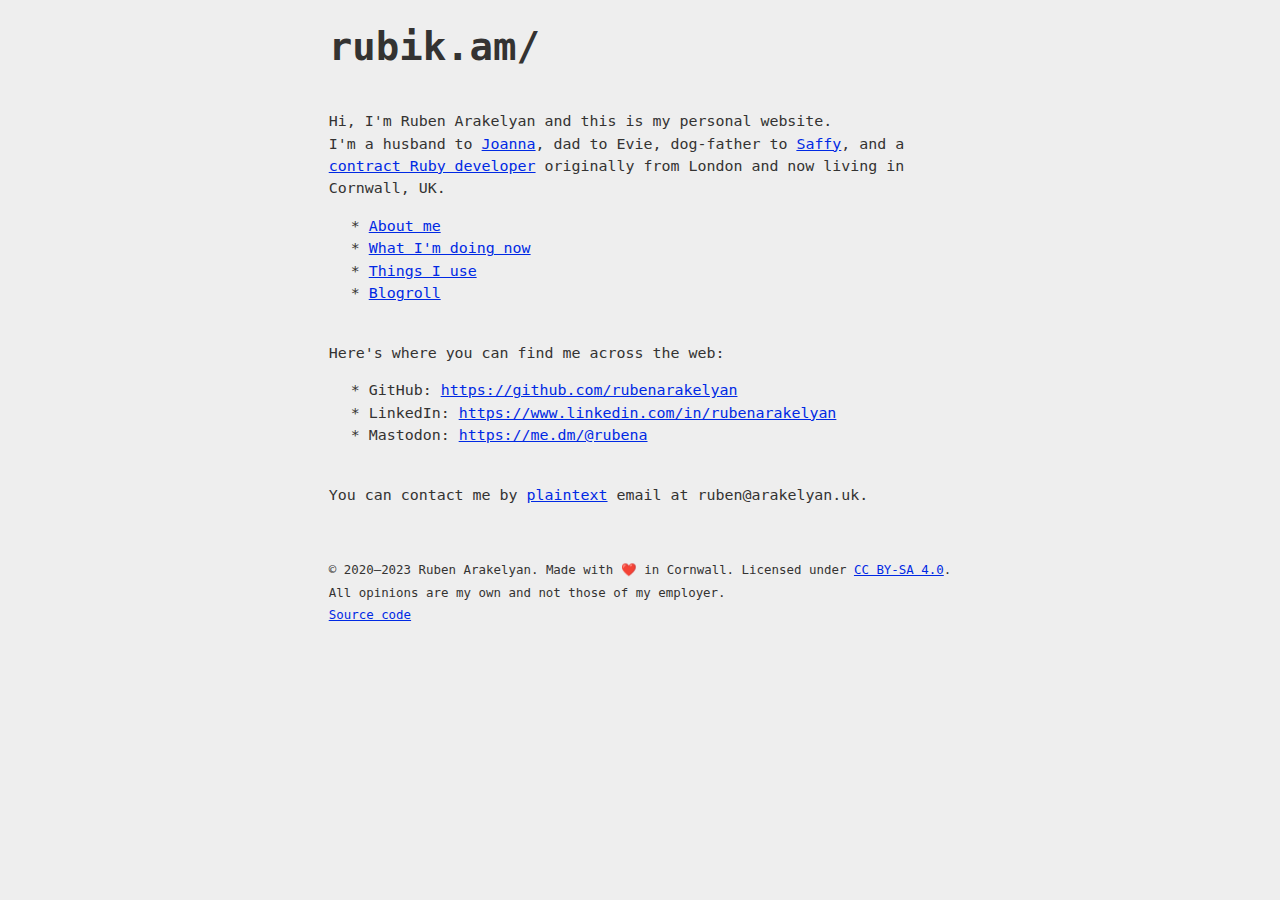
<file: index.html>
<!doctype html>
<html lang="en">
  <head>
    <meta charset="utf-8">
    <meta name="viewport" content="width=device-width, initial-scale=1, shrink-to-fit=no">
    <link href="/img/logo.svg" rel="icon" type="image/svg+xml">
    <link href="/styles.min.css" rel="stylesheet" type="text/css" integrity="sha512-aytQsOc3rWhKeq/nTTcPiJfeOxUk9kNMIay8cI746aN7wgSdhiw2jNVY7T62LPMybojLNkOqXsYXljQIQ+/Eig==" crossorigin="anonymous">
    <title>Ruben Arakelyan</title>
  </head>
  <body>
    <header>
      <h1>rubik.am/</h1>
    </header>
    <main>
      <pre>
        Hi, I'm Ruben Arakelyan and this is my personal website.
        I'm a husband to <a href="https://www.relocatetocornwall.co.uk/">Joanna</a>, dad to Evie, dog-father to <a href="https://saffy.dog/">Saffy</a>, and a
        <a href="https://tfnd.uk/">contract Ruby developer</a> originally from London and now living in
        Cornwall, UK.
        <ul><li><a href="/a">About me</a></li><li><a href="/n">What I'm doing now</a></li><li><a href="/u">Things I use</a></li><li><a href="/b">Blogroll</a></li></ul>
        Here's where you can find me across the web:
        <ul><li>GitHub: <a href="https://github.com/rubenarakelyan">https://github.com/rubenarakelyan</a></li><li>LinkedIn: <a href="https://www.linkedin.com/in/rubenarakelyan">https://www.linkedin.com/in/rubenarakelyan</a></li><li>Mastodon: <a href="https://me.dm/@rubena" rel="me">https://me.dm/@rubena</a></li></ul>
        You can contact me by <a href="https://useplaintext.email/">plaintext</a> email at ruben@arakelyan.uk.
      </pre>
    </main>
    <footer>
      <pre>
        <small xmlns:cc="http://creativecommons.org/ns#">
          &copy; 2020&mdash;2023 <span property="cc:attributionName">Ruben Arakelyan</span>. Made with ❤️ in Cornwall. Licensed under <a href="http://creativecommons.org/licenses/by-sa/4.0/?ref=chooser-v1" rel="license noopener noreferrer">CC BY-SA 4.0</a>.
          All opinions are my own and not those of my employer.
          <a href="https://github.com/rubenarakelyan/rubik.am">Source code</a>
        </small>
      </pre>
    </footer>
  </body>
</html>
</file>
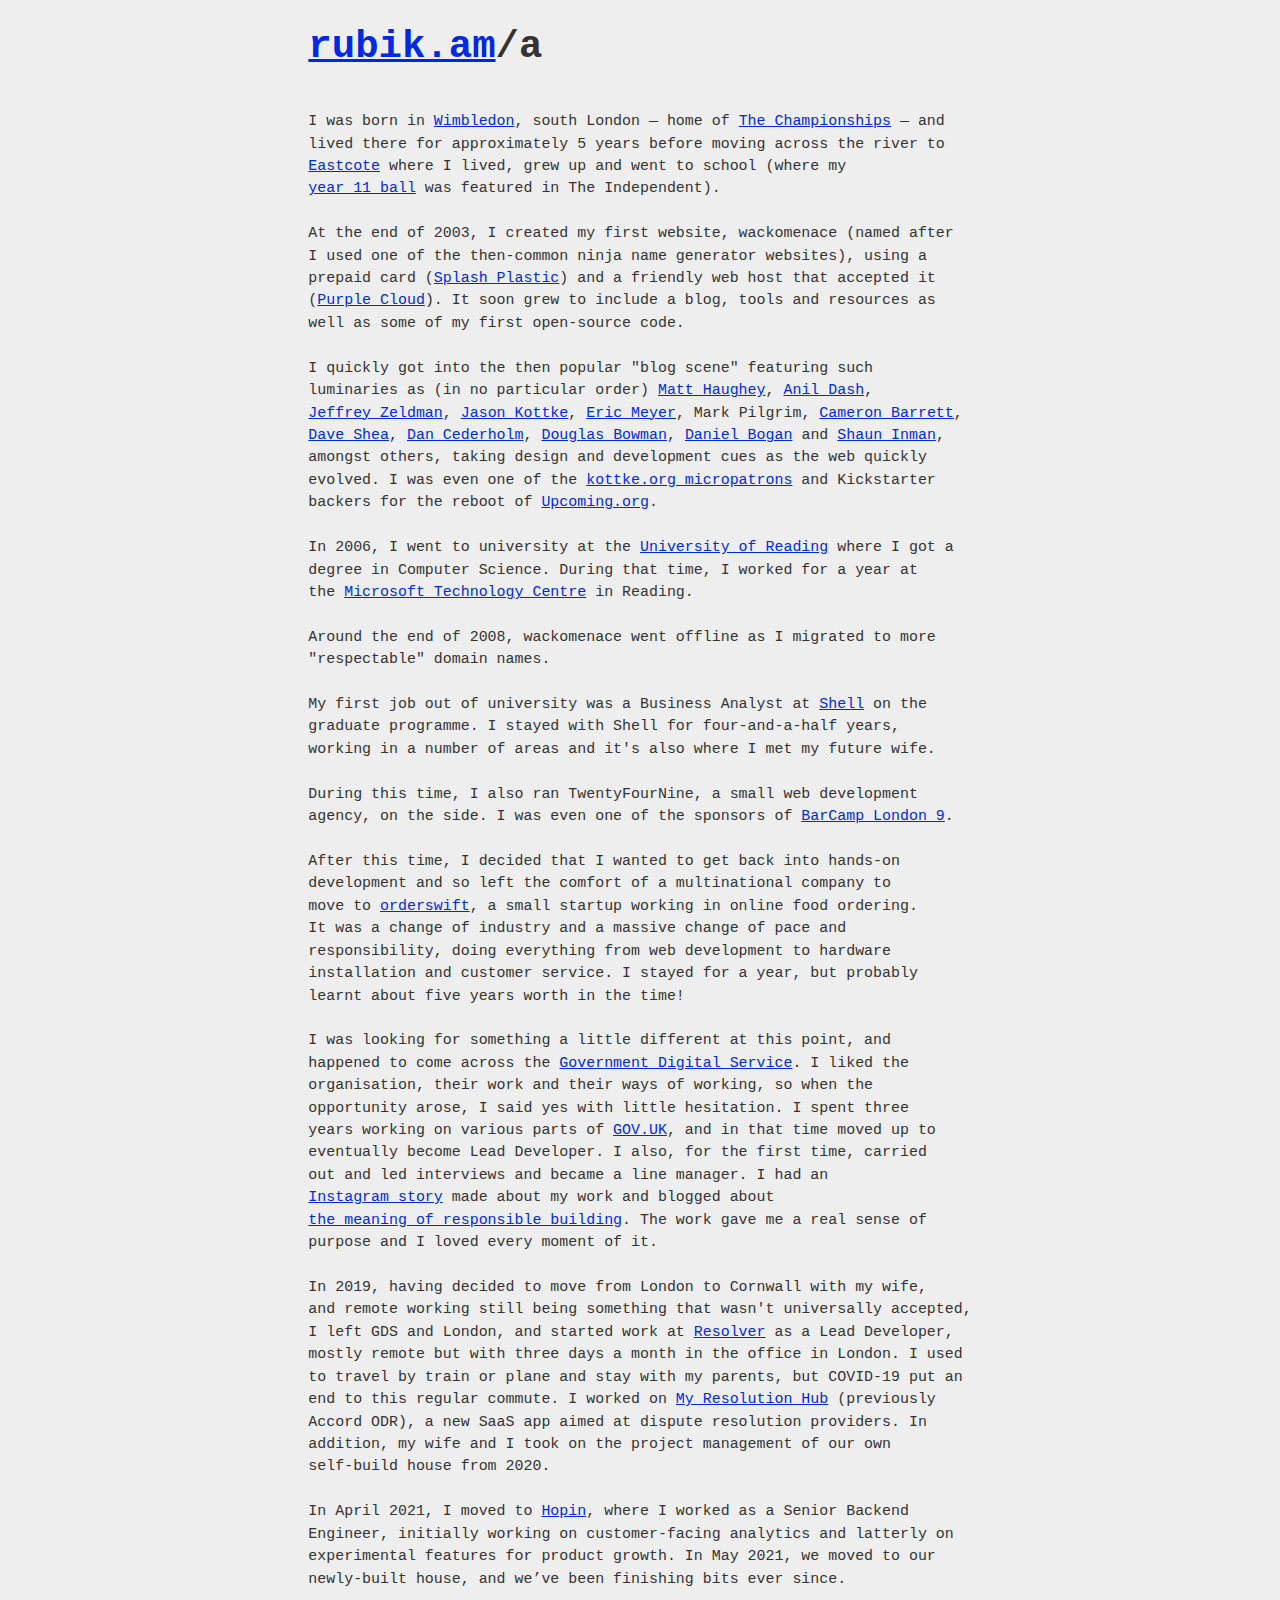
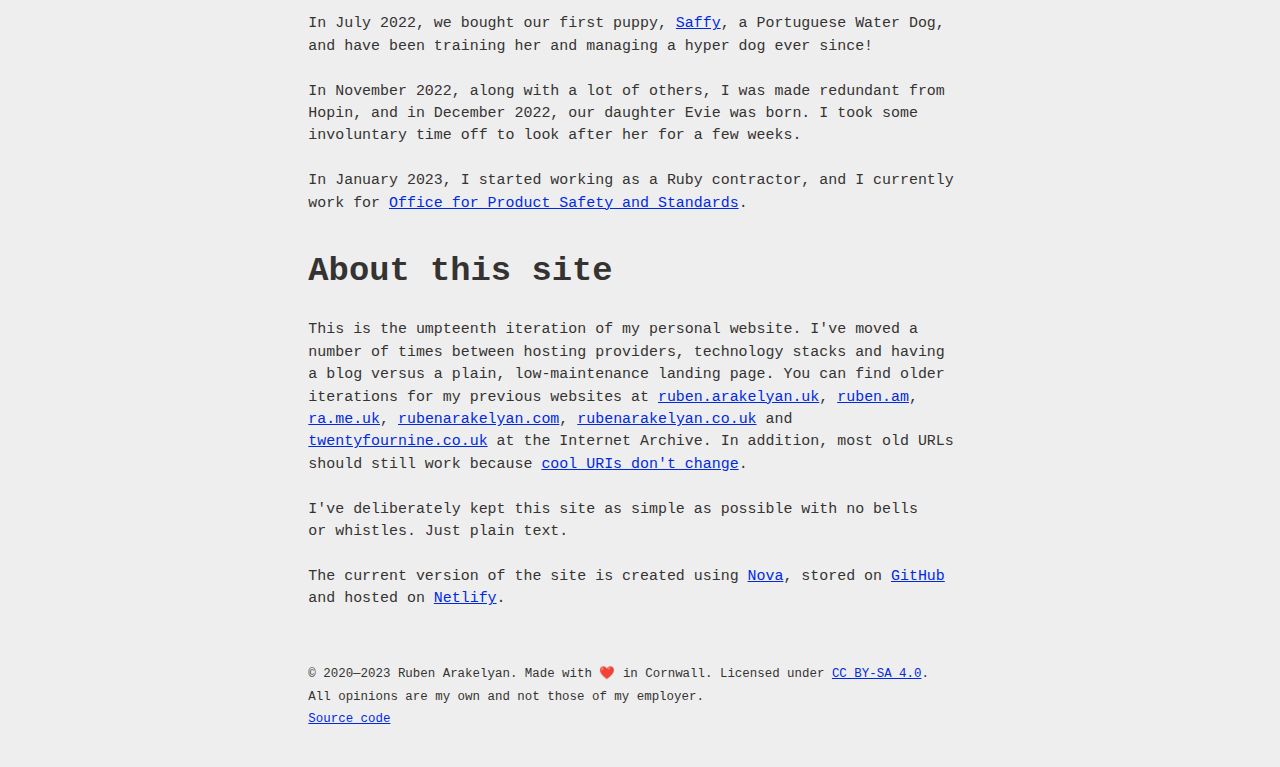
<file: a/index.html>
<!doctype html>
<html lang="en">
  <head>
    <meta charset="utf-8">
    <meta name="viewport" content="width=device-width, initial-scale=1, shrink-to-fit=no">
    <link href="/img/logo.svg" rel="icon" type="image/svg+xml">
    <link href="/styles.min.css" rel="stylesheet" type="text/css" integrity="sha512-aytQsOc3rWhKeq/nTTcPiJfeOxUk9kNMIay8cI746aN7wgSdhiw2jNVY7T62LPMybojLNkOqXsYXljQIQ+/Eig==" crossorigin="anonymous">
    <title>About me &middot; Ruben Arakelyan</title>
  </head>
  <body>
    <header>
      <h1><a href="/">rubik.am</a>/a</h1>
    </header>
    <main>
      <pre>
        I was born in <a href="https://en.wikipedia.org/wiki/Wimbledon,_London">Wimbledon</a>, south London — home of <a href="https://en.wikipedia.org/wiki/The_Championships,_Wimbledon">The Championships</a> — and
        lived there for approximately 5 years before moving across the river to
        <a href="https://en.wikipedia.org/wiki/Eastcote">Eastcote</a> where I lived, grew up and went to school (where my
        <a href="https://web.archive.org/web/20040717231151/http://education.independent.co.uk/news/story.jsp?story=539986">year 11 ball</a> was featured in The Independent).

        At the end of 2003, I created my first website, wackomenace (named after
        I used one of the then-common ninja name generator websites), using a
        prepaid card (<a href="https://web.archive.org/web/20031213005651/http://www.splashplastic.com/">Splash Plastic</a>) and a friendly web host that accepted it
        (<a href="https://web.archive.org/web/20030210115238/http://www.purplecloud.com/">Purple Cloud</a>). It soon grew to include a blog, tools and resources as
        well as some of my first open-source code.

        I quickly got into the then popular "blog scene" featuring such
        luminaries as (in no particular order) <a href="https://a.wholelottanothing.org/">Matt Haughey</a>, <a href="https://anildash.com/">Anil Dash</a>,
        <a href="https://www.zeldman.com/">Jeffrey Zeldman</a>, <a href="https://kottke.org/">Jason Kottke</a>, <a href="https://meyerweb.com/">Eric Meyer</a>, Mark Pilgrim, <a href="https://about.me/cam">Cameron Barrett</a>,
        <a href="http://daveshea.com/">Dave Shea</a>, <a href="https://simplebits.com/">Dan Cederholm</a>, <a href="https://stopdesign.com/">Douglas Bowman</a>, <a href="https://waferbaby.com/">Daniel Bogan</a> and <a href="https://shauninman.com/pendium/">Shaun Inman</a>,
        amongst others, taking design and development cues as the web quickly
        evolved. I was even one of the <a href="https://kottke.org/about/patron/">kottke.org micropatrons</a> and Kickstarter
        backers for the reboot of <a href="https://upcoming.org/about/backers">Upcoming.org</a>.

        In 2006, I went to university at the <a href="https://www.reading.ac.uk/">University of Reading</a> where I got a
        degree in Computer Science. During that time, I worked for a year at
        the <a href="https://www.microsoft.com/en-us/mtc/locations?activetab=pivotregiongroup:primaryr5">Microsoft Technology Centre</a> in Reading.

        Around the end of 2008, wackomenace went offline as I migrated to more
        "respectable" domain names.

        My first job out of university was a Business Analyst at <a href="https://www.shell.co.uk/">Shell</a> on the
        graduate programme. I stayed with Shell for four-and-a-half years,
        working in a number of areas and it's also where I met my future wife</a>.

        During this time, I also ran TwentyFourNine, a small web development
        agency, on the side. I was even one of the sponsors of <a href="https://nine.barcamplondon.org/sponsors/">BarCamp London 9</a>.

        After this time, I decided that I wanted to get back into hands-on
        development and so left the comfort of a multinational company to
        move to <a href="https://www.orderswift.com/">orderswift</a>, a small startup working in online food ordering.
        It was a change of industry and a massive change of pace and
        responsibility, doing everything from web development to hardware
        installation and customer service. I stayed for a year, but probably
        learnt about five years worth in the time!

        I was looking for something a little different at this point, and
        happened to come across the <a href="https://www.gov.uk/government/organisations/government-digital-service">Government Digital Service</a>. I liked the
        organisation, their work and their ways of working, so when the
        opportunity arose, I said yes with little hesitation. I spent three
        years working on various parts of <a href="https://www.gov.uk/">GOV.UK</a>, and in that time moved up to
        eventually become Lead Developer. I also, for the first time, carried
        out and led interviews and became a line manager. I had an
        <a href="https://gds.blog.gov.uk/2018/08/03/how-we-use-instagram-at-gds/">Instagram story</a> made about my work and blogged about
        <a href="https://insidegovuk.blog.gov.uk/2017/07/24/what-do-we-mean-by-responsible-building/">the meaning of responsible building</a>. The work gave me a real sense of
        purpose and I loved every moment of it.

        In 2019, having decided to move from London to Cornwall with my wife,
        and remote working still being something that wasn't universally accepted,
        I left GDS and London, and started work at <a href="https://www.resolvergroup.com/">Resolver</a> as a Lead Developer,
        mostly remote but with three days a month in the office in London. I used
        to travel by train or plane and stay with my parents, but COVID-19 put an
        end to this regular commute. I worked on <a href="https://myresolutionhub.com/">My Resolution Hub</a> (previously
        Accord ODR), a new SaaS app aimed at dispute resolution providers. In
        addition, my wife and I took on the project management of our own
        self-build house from 2020.

        In April 2021, I moved to <a href="https://hopin.com/">Hopin</a>, where I worked as a Senior Backend
        Engineer, initially working on customer-facing analytics and latterly on
        experimental features for product growth. In May 2021, we moved to our
        newly-built house, and we’ve been finishing bits ever since.

        In July 2022, we bought our first puppy, <a href="https://saffy.dog/">Saffy</a>, a Portuguese Water Dog,
        and have been training her and managing a hyper dog ever since!

        In November 2022, along with a lot of others, I was made redundant from
        Hopin, and in December 2022, our daughter Evie was born. I took some
        involuntary time off to look after her for a few weeks.

        In January 2023, I started working as a Ruby contractor, and I currently
        work for <a href="https://www.gov.uk/government/organisations/office-for-product-safety-and-standards">Office for Product Safety and Standards</a>.
      </pre>
      <h2>About this site</h2>
      <pre>
        This is the umpteenth iteration of my personal website. I've moved a
        number of times between hosting providers, technology stacks and having
        a blog versus a plain, low-maintenance landing page. You can find older
        iterations for my previous websites at <a href="https://web.archive.org/web/*/https://ruben.arakelyan.uk/*">ruben.arakelyan.uk</a>, <a href="https://web.archive.org/web/*/https://ruben.am/*">ruben.am</a>,
        <a href="https://web.archive.org/web/*/https://ra.me.uk/*">ra.me.uk</a>, <a href="https://web.archive.org/web/20120716070133/http://rubenarakelyan.com/">rubenarakelyan.com</a>, <a href="https://web.archive.org/web/20100207125823/http://www.rubenarakelyan.co.uk:80/vped">rubenarakelyan.co.uk</a> and
        <a href="https://web.archive.org/web/20120705022045/http://twentyfournine.co.uk/">twentyfournine.co.uk</a> at the Internet Archive. In addition, most old URLs
        should still work because <a href="https://www.w3.org/Provider/Style/URI">cool URIs don't change</a>.

        I've deliberately kept this site as simple as possible with no bells
        or whistles. Just plain text.

        The current version of the site is created using <a href="https://nova.app/">Nova</a>, stored on <a href="https://github.com/rubenarakelyan/rubik.am">GitHub</a>
        and hosted on <a href="https://www.netlify.com/">Netlify</a>.
      </pre>
    </main>
    <footer>
      <pre>
        <small xmlns:cc="http://creativecommons.org/ns#">
          &copy; 2020&mdash;2023 <span property="cc:attributionName">Ruben Arakelyan</span>. Made with ❤️ in Cornwall. Licensed under <a href="http://creativecommons.org/licenses/by-sa/4.0/?ref=chooser-v1" rel="license noopener noreferrer">CC BY-SA 4.0</a>.
          All opinions are my own and not those of my employer.
          <a href="https://github.com/rubenarakelyan/rubik.am">Source code</a>
        </small>
      </pre>
    </footer>
  </body>
</html>
</file>
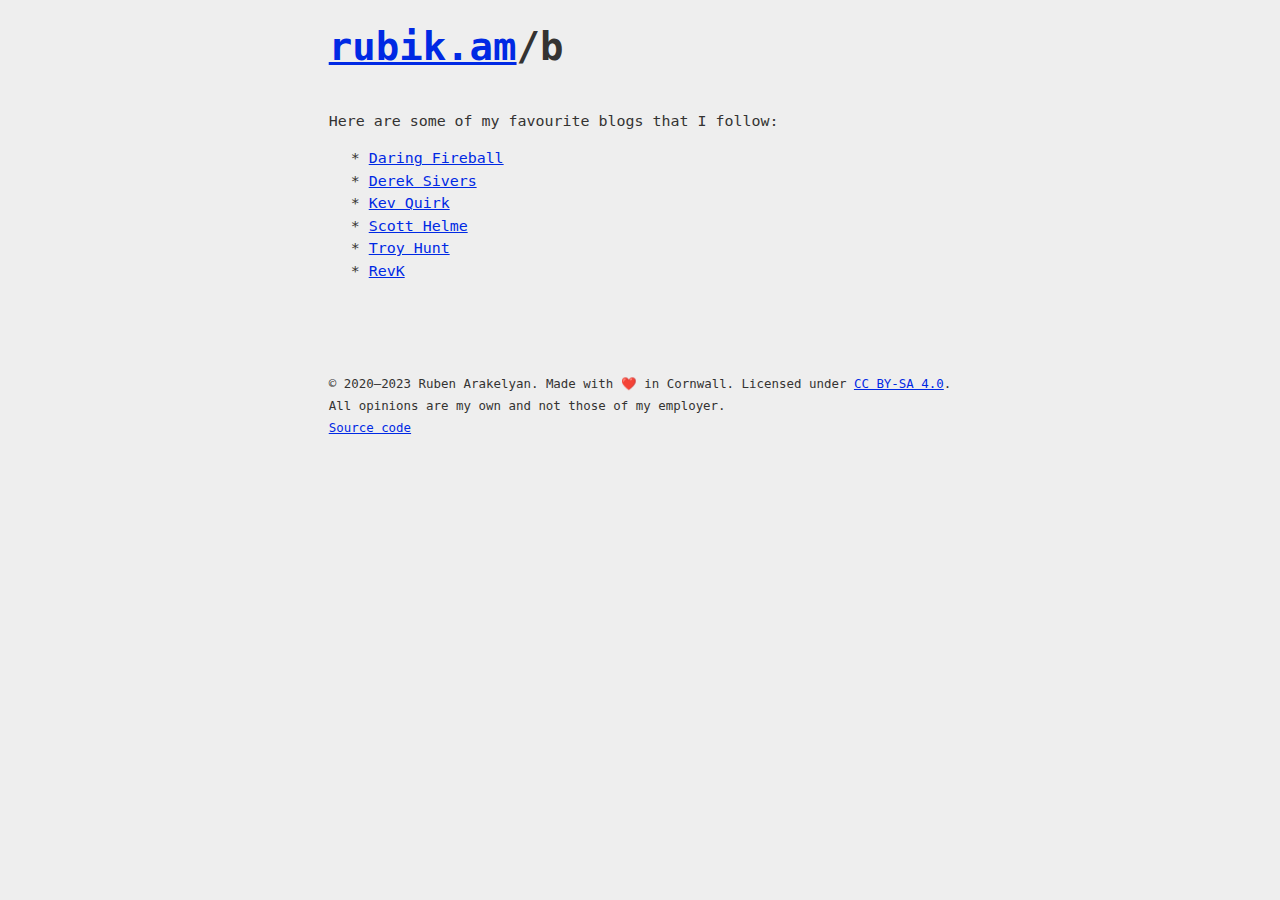
<file: b/index.html>
<!doctype html>
<html lang="en">
  <head>
    <meta charset="utf-8">
    <meta name="viewport" content="width=device-width, initial-scale=1, shrink-to-fit=no">
    <link href="/img/logo.svg" rel="icon" type="image/svg+xml">
    <link href="/styles.min.css" rel="stylesheet" type="text/css" integrity="sha512-aytQsOc3rWhKeq/nTTcPiJfeOxUk9kNMIay8cI746aN7wgSdhiw2jNVY7T62LPMybojLNkOqXsYXljQIQ+/Eig==" crossorigin="anonymous">
    <title>Blogroll &middot; Ruben Arakelyan</title>
  </head>
  <body>
    <header>
      <h1><a href="/">rubik.am</a>/b</h1>
    </header>
    <main>
      <pre>
        Here are some of my favourite blogs that I follow:
        <ul><li><a href="https://daringfireball.net/">Daring Fireball</a></li><li><a href="https://sive.rs/">Derek Sivers</a></li><li><a href="https://kevquirk.com/">Kev Quirk</a></li><li><a href="https://scotthelme.co.uk/">Scott Helme</a></li><li><a href="https://www.troyhunt.com/">Troy Hunt</a></li><li><a href="https://www.revk.uk/">RevK</a></li></ul>
      </pre>
    </main>
    <footer>
      <pre>
        <small xmlns:cc="http://creativecommons.org/ns#">
          &copy; 2020&mdash;2023 <span property="cc:attributionName">Ruben Arakelyan</span>. Made with ❤️ in Cornwall. Licensed under <a href="http://creativecommons.org/licenses/by-sa/4.0/?ref=chooser-v1" rel="license noopener noreferrer">CC BY-SA 4.0</a>.
          All opinions are my own and not those of my employer.
          <a href="https://github.com/rubenarakelyan/rubik.am">Source code</a>
        </small>
      </pre>
    </footer>
  </body>
</html>
</file>
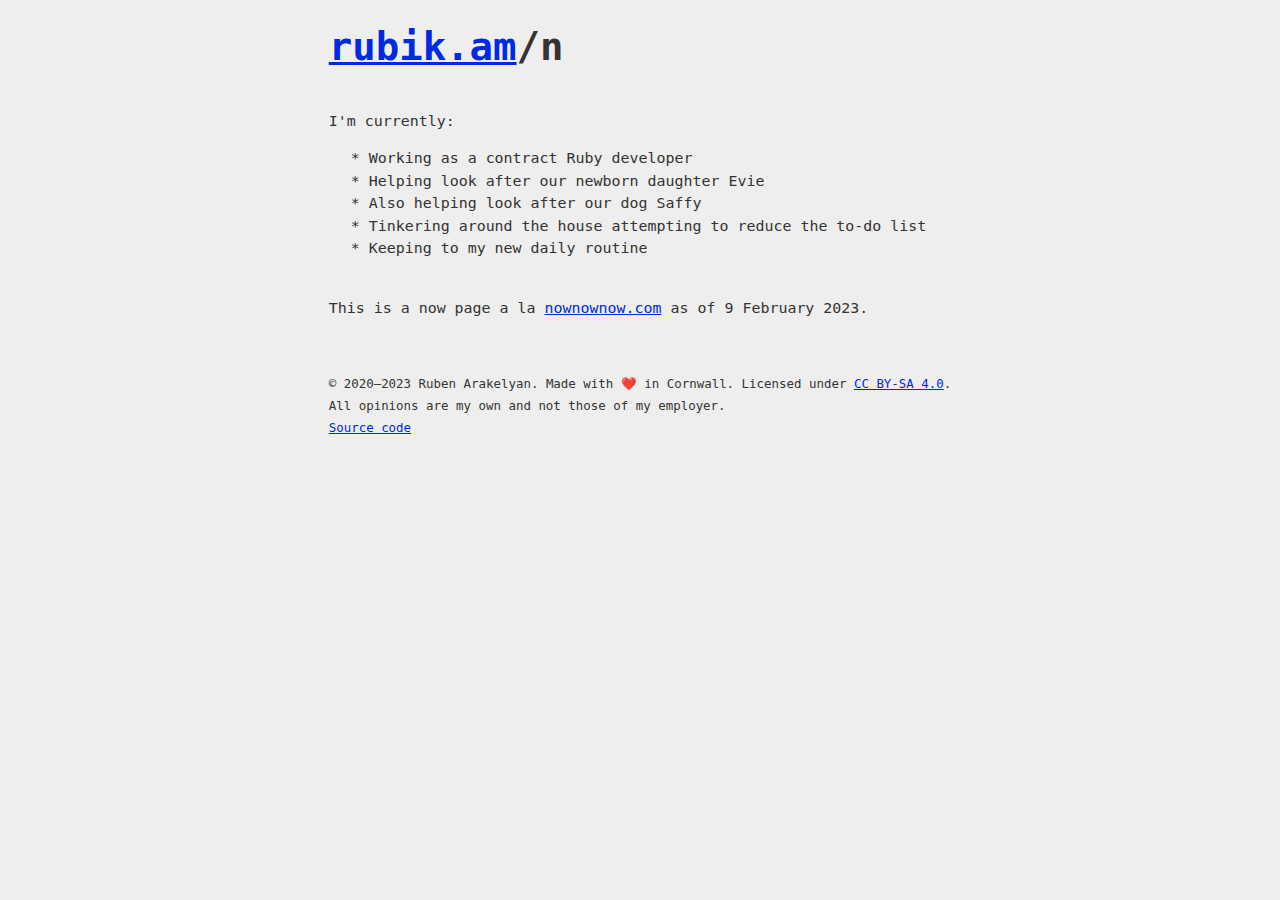
<file: n/index.html>
<!doctype html>
<html lang="en">
  <head>
		<meta charset="utf-8">
		<meta name="viewport" content="width=device-width, initial-scale=1, shrink-to-fit=no">
		<link href="/img/logo.svg" rel="icon" type="image/svg+xml">
		<link href="/styles.min.css" rel="stylesheet" type="text/css" integrity="sha512-aytQsOc3rWhKeq/nTTcPiJfeOxUk9kNMIay8cI746aN7wgSdhiw2jNVY7T62LPMybojLNkOqXsYXljQIQ+/Eig==" crossorigin="anonymous">
		<title>What I'm doing now &middot; Ruben Arakelyan</title>
  </head>
  <body>
		<header>
			<h1><a href="/">rubik.am</a>/n</h1>
		</header>
		<main>
			<pre>
	  		I'm currently:
				<ul><li>Working as a contract Ruby developer</li><li>Helping look after our newborn daughter Evie</li><li>Also helping look after our dog Saffy</li><li>Tinkering around the house attempting to reduce the to-do list</li><li>Keeping to my new daily routine</li></ul>
	  		This is a now page a la <a href="https://nownownow.com/">nownownow.com</a> as of 9 February 2023.
			</pre>
		</main>
		<footer>
			<pre>
				<small xmlns:cc="http://creativecommons.org/ns#">
					&copy; 2020&mdash;2023 <span property="cc:attributionName">Ruben Arakelyan</span>. Made with ❤️ in Cornwall. Licensed under <a href="http://creativecommons.org/licenses/by-sa/4.0/?ref=chooser-v1" rel="license noopener noreferrer">CC BY-SA 4.0</a>.
					All opinions are my own and not those of my employer.
					<a href="https://github.com/rubenarakelyan/rubik.am">Source code</a>
				</small>
			</pre>
		</footer>
  </body>
</html>
</file>
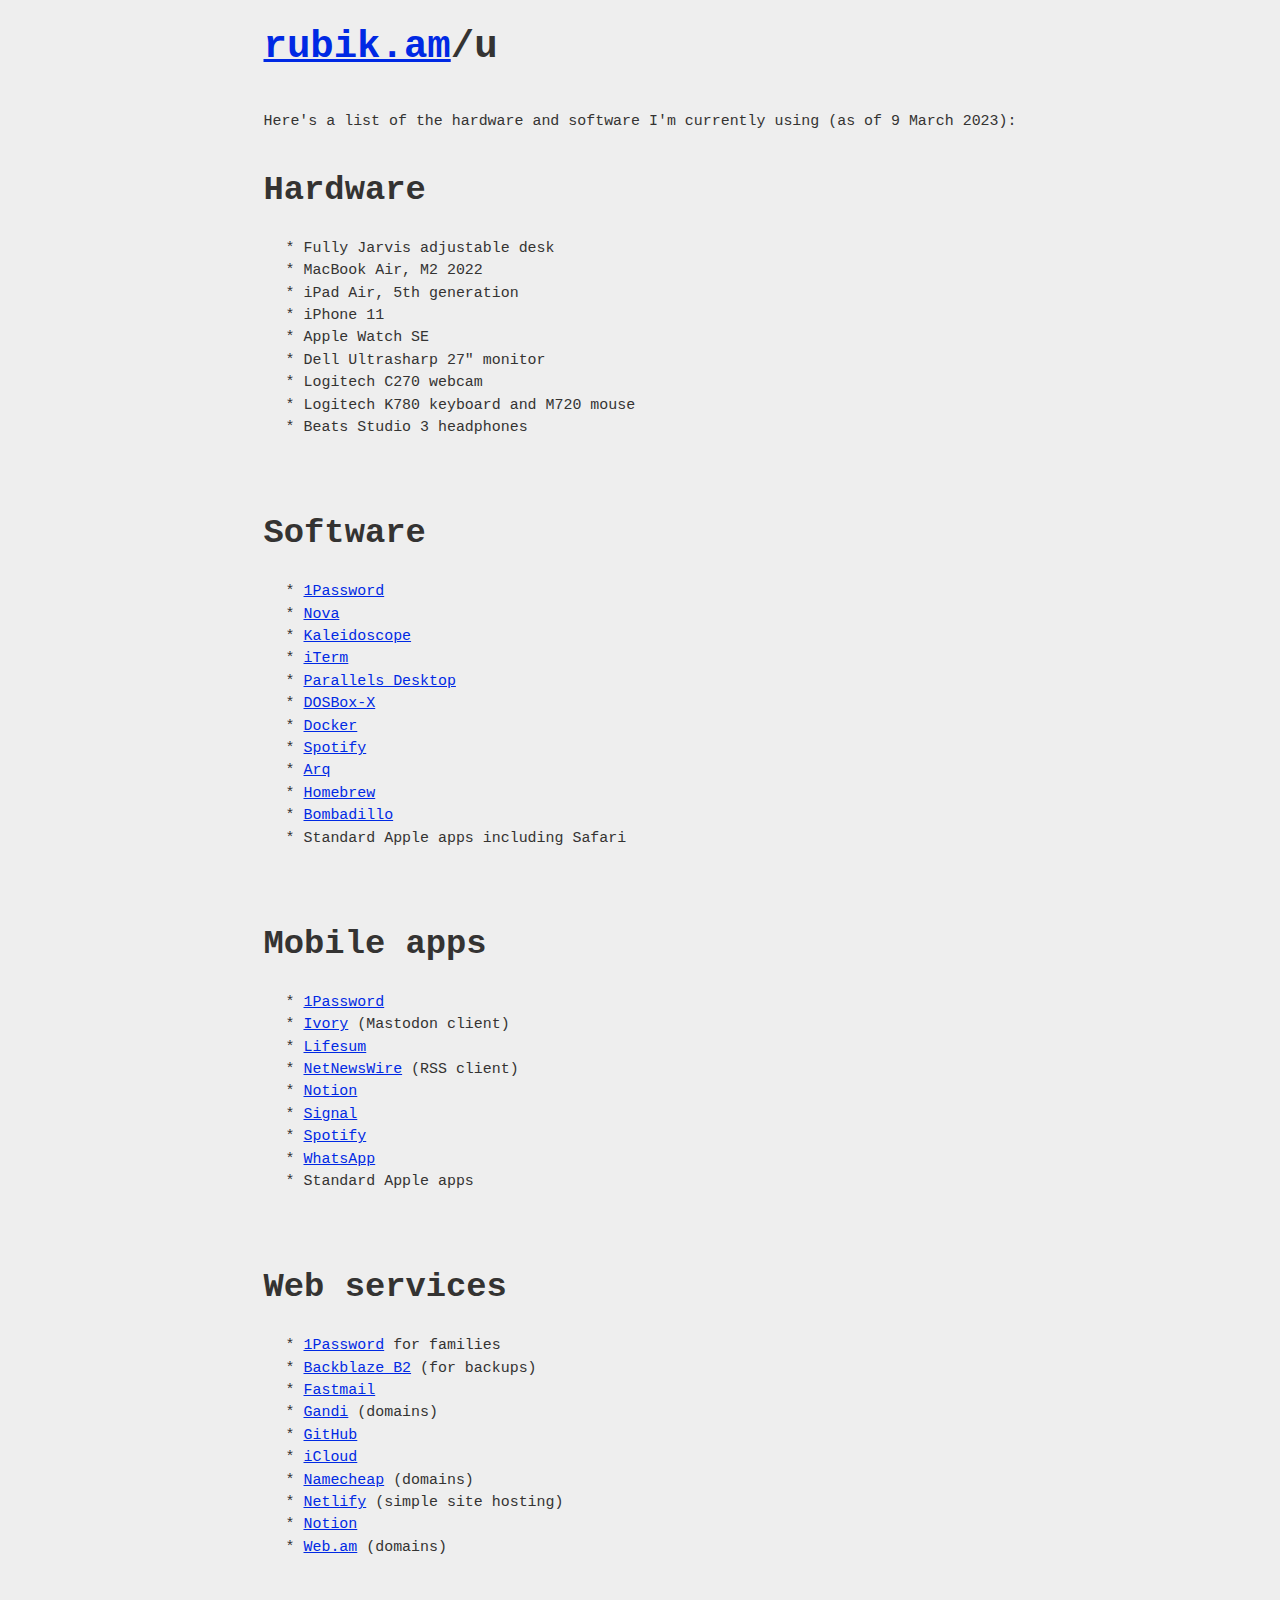
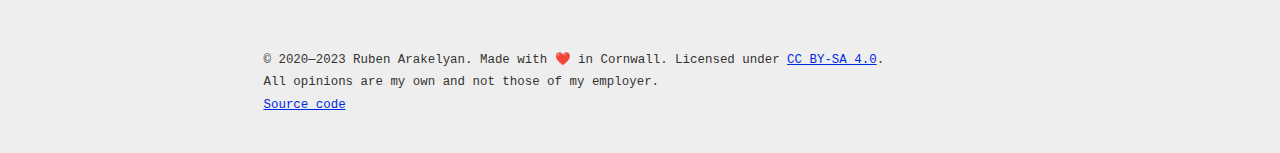
<file: u/index.html>
<!doctype html>
<html lang="en">
  <head>
    <meta charset="utf-8">
    <meta name="viewport" content="width=device-width, initial-scale=1, shrink-to-fit=no">
    <link href="/img/logo.svg" rel="icon" type="image/svg+xml">
    <link href="/styles.min.css" rel="stylesheet" type="text/css" integrity="sha512-aytQsOc3rWhKeq/nTTcPiJfeOxUk9kNMIay8cI746aN7wgSdhiw2jNVY7T62LPMybojLNkOqXsYXljQIQ+/Eig==" crossorigin="anonymous">
    <title>Things I use &middot; Ruben Arakelyan</title>
  </head>
  <body>
    <header>
      <h1><a href="/">rubik.am</a>/u</h1>
    </header>
    <main>
      <pre>
        Here's a list of the hardware and software I'm currently using (as of 9 March 2023):
      </pre>
      <h2>Hardware</h2>
      <pre>
        <ul><li>Fully Jarvis adjustable desk</li><li>MacBook Air, M2 2022</li><li>iPad Air, 5th generation</li><li>iPhone 11</li><li>Apple Watch SE</li><li>Dell Ultrasharp 27" monitor</li><li>Logitech C270 webcam</li><li>Logitech K780 keyboard and M720 mouse</li><li>Beats Studio 3 headphones</li></ul>
      </pre>
      <h2>Software</h2>
      <pre>
        <ul><li><a href="https://1password.com/">1Password</a></li><li><a href="https://nova.app/">Nova</a></li><li><a href="https://kaleidoscope.app/">Kaleidoscope</a></li><li><a href="https://iterm2.com/">iTerm</a></li><li><a href="https://www.parallels.com/uk/">Parallels Desktop</a></li><li><a href="https://dosbox-x.com/">DOSBox-X</a></li><li><a href="https://www.docker.com/products/docker-desktop/">Docker</a></li><li><a href="https://www.spotify.com/uk/">Spotify</a></li><li><a href="https://www.arqbackup.com/">Arq</a></li><li><a href="https://brew.sh/">Homebrew</a></li><li><a href="https://bombadillo.colorfield.space/">Bombadillo</a></li><li>Standard Apple apps including Safari</li></ul>
      </pre>
      <h2>Mobile apps</h2>
      <pre>
        <ul><li><a href="https://1password.com/">1Password</a></li><li><a href="https://tapbots.com/ivory/">Ivory</a> (Mastodon client)</li><li><a href="https://lifesum.com/">Lifesum</a></li><li><a href="https://netnewswire.com/">NetNewsWire</a> (RSS client)</li><li><a href="https://www.notion.so/">Notion</a></li><li><a href="https://signal.org/en/">Signal</a></li><li><a href="https://www.spotify.com/uk/">Spotify</a></li><li><a href="https://www.whatsapp.com/">WhatsApp</a></li><li>Standard Apple apps</li></ul>
      </pre>
      <h2>Web services</h2>
      <pre>
        <ul><li><a href="https://1password.com/">1Password</a> for families</li><li><a href="https://www.backblaze.com/b2/cloud-storage.html">Backblaze B2</a> (for backups)</li><li><a href="https://www.fastmail.com/">Fastmail</a></li><li><a href="https://www.gandi.net/en-GB">Gandi</a> (domains)</li><li><a href="https://github.com/">GitHub</a></li><li><a href="https://www.icloud.com/">iCloud</a></li><li><a href="https://www.namecheap.com/">Namecheap</a> (domains)</li><li><a href="https://www.netlify.com/">Netlify</a> (simple site hosting)</li><li><a href="https://www.notion.so/">Notion</a></li><li><a href="https://www.web.am/en/">Web.am</a> (domains)</li></ul>
      </pre>
    </main>
    <footer>
      <pre>
        <small xmlns:cc="http://creativecommons.org/ns#">
          &copy; 2020&mdash;2023 <span property="cc:attributionName">Ruben Arakelyan</span>. Made with ❤️ in Cornwall. Licensed under <a href="http://creativecommons.org/licenses/by-sa/4.0/?ref=chooser-v1" rel="license noopener noreferrer">CC BY-SA 4.0</a>.
          All opinions are my own and not those of my employer.
          <a href="https://github.com/rubenarakelyan/rubik.am">Source code</a>
        </small>
      </pre>
    </footer>
  </body>
</html>
</file>
<file: styles.min.css>
h1,h2{line-height:1.1}*,::after,::before{box-sizing:border-box}html{font-family:monospace;scroll-behavior:smooth}body{background-color:#eee;color:#343332;font-size:1.15rem;line-height:1.5;display:grid;grid-template-columns:auto max-content auto;margin:0}body>*{grid-column:2}pre{white-space:pre-line}h1{font-size:3rem}h2{font-size:2.6rem;margin-top:3rem}a,a:visited{color:#0029e4}li{list-style-type:"* "}@media only screen and (max-width:720px){h1{font-size:2.5rem}h2{font-size:2.1rem}}@media (prefers-color-scheme:dark){body{color-scheme:dark;background-color:#212121;color:#dcdcdc}a,a:visited{color:#f5f7ff}}
</file>
